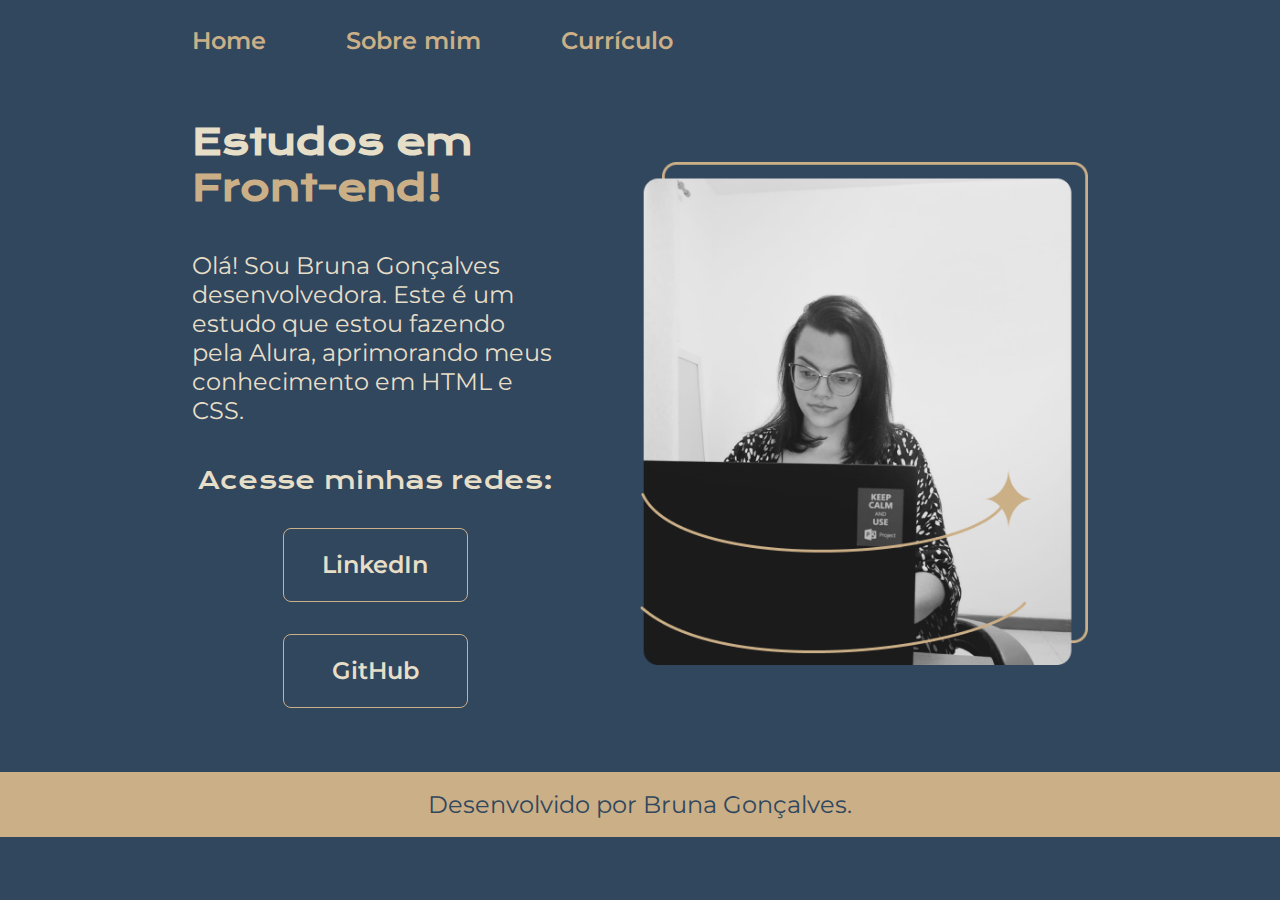
<file: index.html>
<!DOCTYPE html>
<html lang="pt-br">
<head>
    <meta charset="UTF-8">
    <meta http-equiv="X-UA-Compatible" content="IE=edge">
    <meta name="viewport" content="width=device-width, initial-scale=1.0">
    <title>Portfolio</title>
    <link rel="stylesheet" href="./styles/style.css">
</head>
<body>
    <header class="cabecalho">
        <nav class="cabecalho__menu">
            <a class="cabecalho__menu__link" href="index.html">Home</a>
            <a class="cabecalho__menu__link" href="about.html">Sobre mim</a>
            <a class="cabecalho__menu__link" href="curriculo.html">Currículo</a>
        </nav>
    </header>
    <main class="apresentacao">
        <section class="apresentacao__conteudo">
            <h1 class="apresentacao__conteudo__titulo">Estudos em <strong class="titulo-destaque"> Front-end!</strong></h1>
            <p class="apresentacao__conteudo__texto">Olá! Sou Bruna Gonçalves desenvolvedora. Este é um estudo que estou fazendo pela Alura, 
            aprimorando meus conhecimento em HTML e CSS.</p>
            <div class="apresentacao__links">
                <h2 class="apresentacao__links__subtitulo">Acesse minhas redes:</h2>
                <a class="apresentacao__links__botao" href="https://www.linkedin.com/in/brullourenco/">
                    LinkedIn
                </a>
                <a class="apresentacao__links__botao" href="https://github.com/brullourenco">
                    GitHub
                </a>
            </div>
        </section>
        <img class="apresentacao__imagem" src="./assets/imagem.png" alt="Foto da Bruna Gonçalves programando">
    </main>
    <footer class="rodape">
        <p>Desenvolvido por Bruna Gonçalves.</p>
    </footer>
</body>
</html>
</file>
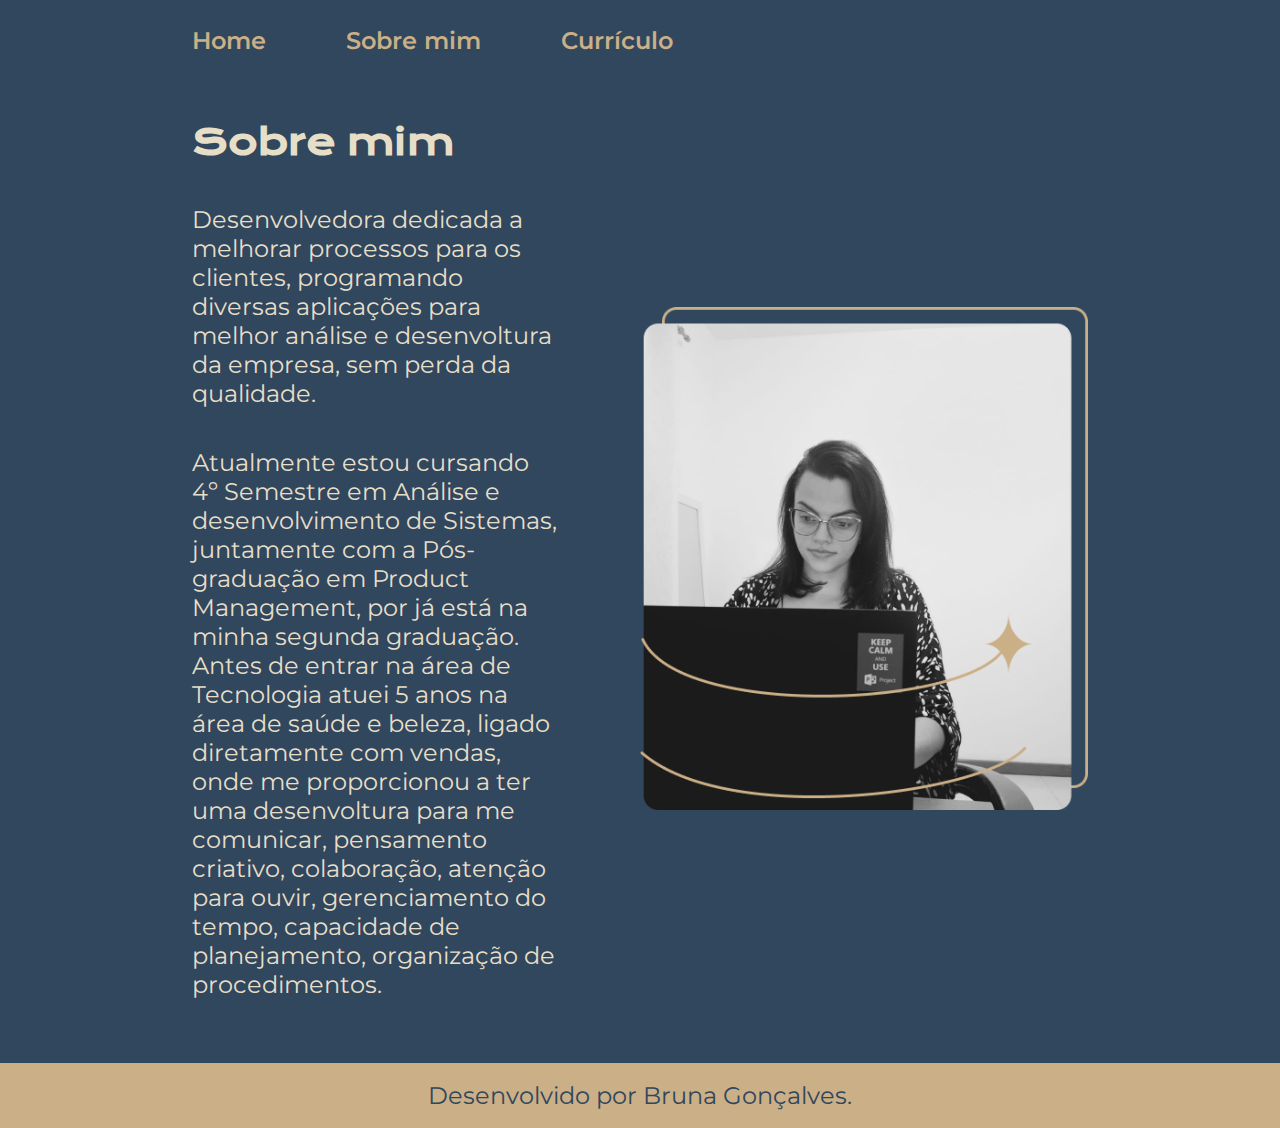
<file: about.html>
<!DOCTYPE html>
<html lang="pt-br">
<head>
    <meta charset="UTF-8">
    <meta http-equiv="X-UA-Compatible" content="IE=edge">
    <meta name="viewport" content="width=device-width, initial-scale=1.0">
    <title>Sobre mim</title>
    <link rel="stylesheet" href="./styles/style.css">
</head>
<body>
    <header class="cabecalho">
        <nav class="cabecalho__menu">
            <a class="cabecalho__menu__link" href="index.html">Home</a>
            <a class="cabecalho__menu__link" href="about.html">Sobre mim</a>
            <a class="cabecalho__menu__link" href="curriculo.html">Currículo</a>
        </nav>
    </header>
    <main class="apresentacao">
        <section class="apresentacao__conteudo">
            <h1 class="apresentacao__conteudo__titulo">Sobre mim</h1>
            <p class="apresentacao__conteudo__texto">Desenvolvedora dedicada a melhorar processos para os clientes, programando diversas aplicações para melhor análise e desenvoltura da empresa, sem perda da qualidade.
            <p class="apresentacao__conteudo__texto">Atualmente estou cursando 4º Semestre em Análise e desenvolvimento de Sistemas, juntamente com a Pós-graduação em Product Management, por já está na minha segunda graduação. Antes de entrar na
                área de Tecnologia atuei 5 anos na área de saúde e beleza, ligado diretamente com vendas, onde me proporcionou a ter uma desenvoltura para me comunicar, pensamento criativo, colaboração, atenção para ouvir, gerenciamento do tempo,
                capacidade de planejamento, organização de procedimentos.
                </p>
        </section>
        <img class="apresentacao__imagem" src="./assets/imagem.png" alt="Foto da Bruna Gonçalves programando">
    </main>
    <footer class="rodape">
        <p>Desenvolvido por Bruna Gonçalves.</p>
    </footer>
</body>
</html>
</file>
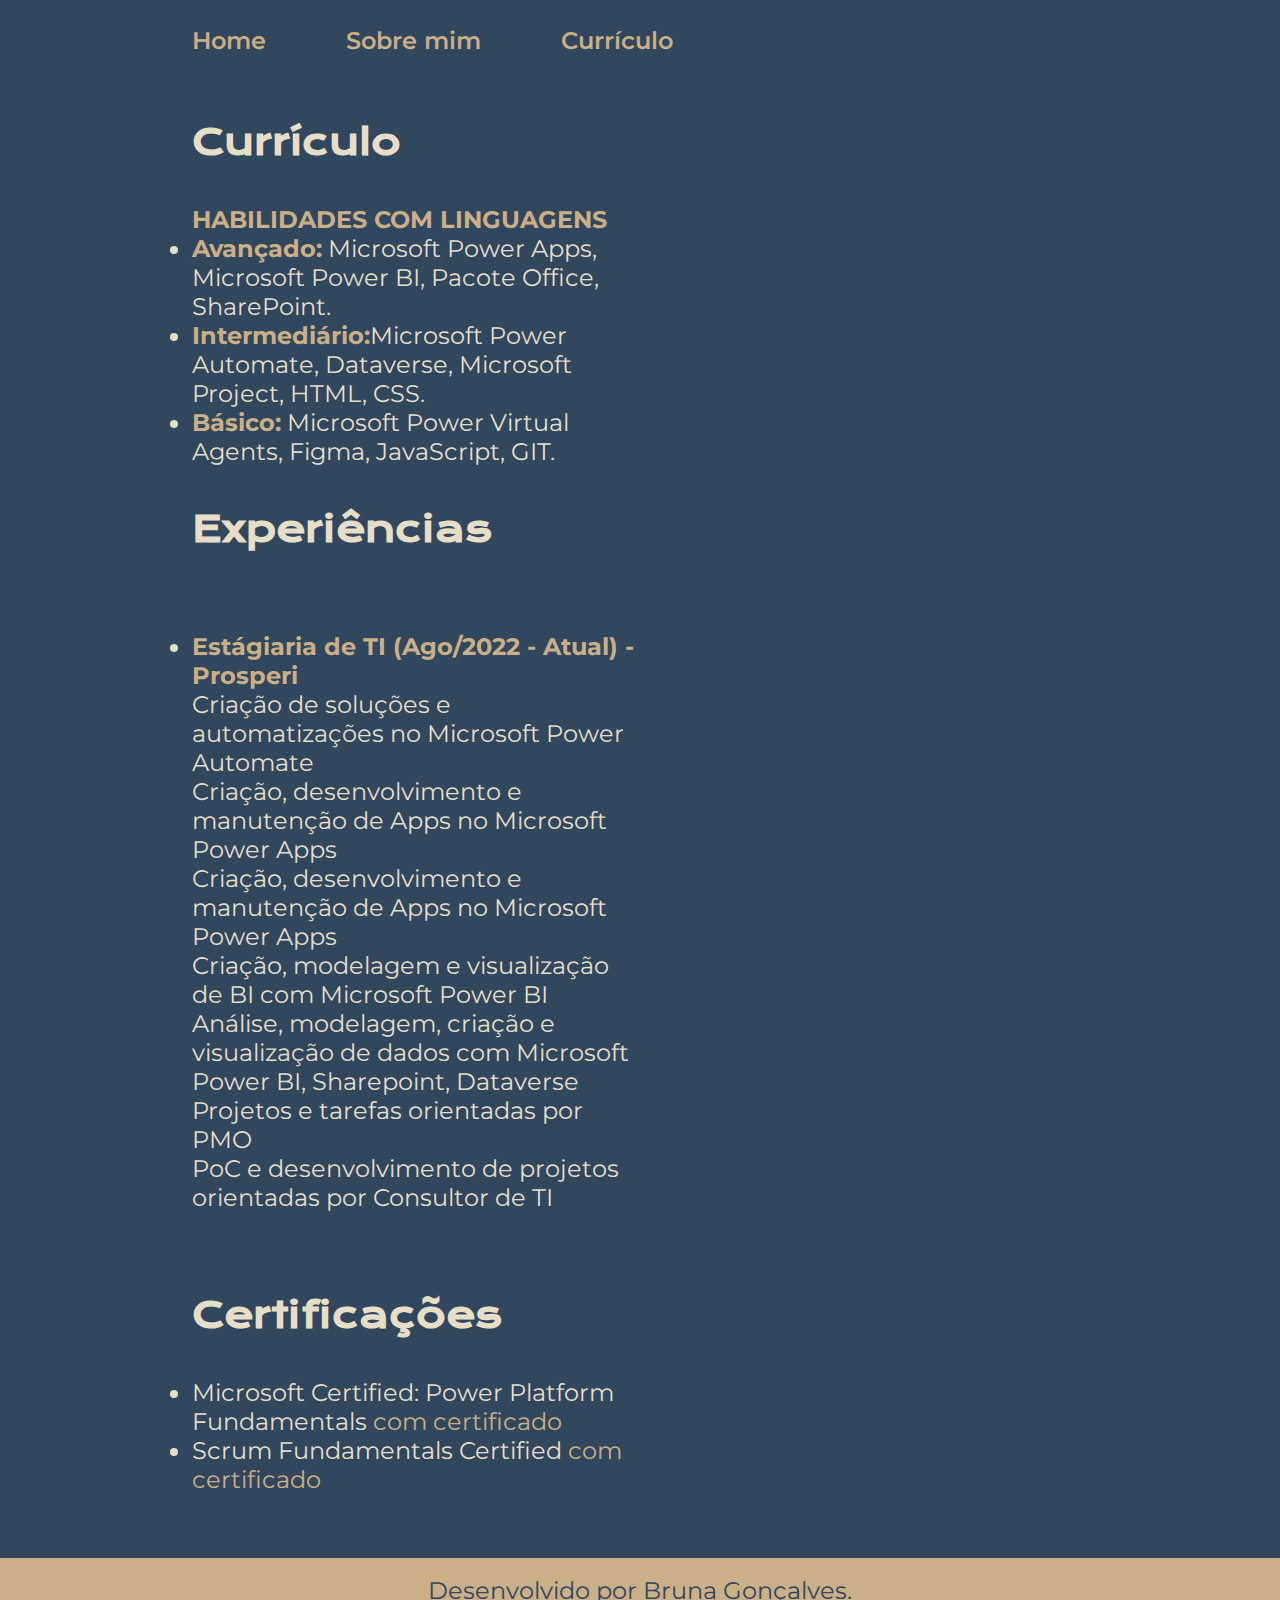
<file: curriculo.html>
<!DOCTYPE html>
<html lang="pt-br">
<head>
    <meta charset="UTF-8">
    <meta http-equiv="X-UA-Compatible" content="IE=edge">
    <meta name="viewport" content="width=device-width, initial-scale=1.0">
    <title>Currículo</title>
    <link rel="stylesheet" href="./styles/style.css">
</head>
<body>
    <header class="cabecalho">
        <nav class="cabecalho__menu">
            <a class="cabecalho__menu__link" href="index.html">Home</a>
            <a class="cabecalho__menu__link" href="about.html">Sobre mim</a>
            <a class="cabecalho__menu__link" href="curriculo.html">Currículo</a>
        </nav>
    </header>  
    <main class="apresentacao">
        <section class="apresentacao__conteudo">
            <h1 class="apresentacao__conteudo__titulo">Currículo</h1>
            <div class="apresentacao__conteudo__texto">
            <ul class="apresentacao__conteudo__texto">
                <p><strong class="titulo-destaque">HABILIDADES COM LINGUAGENS</strong></p>
                <li><strong class="titulo-destaque">Avançado:</strong> Microsoft Power Apps, Microsoft Power BI, Pacote Office, SharePoint.</li>
                <li><strong class="titulo-destaque">Intermediário:</strong>Microsoft Power Automate, Dataverse, Microsoft Project, HTML, CSS.</li>
                <li><strong class="titulo-destaque">Básico:</strong> Microsoft Power Virtual Agents, Figma, JavaScript, GIT.
            </div>    
            <h2 class="apresentacao__conteudo__titulo">Experiências</h2>
            <p class="apresentacao__conteudo__texto">
            <ul class="apresentacao__conteudo__texto">
                <li><strong class="titulo-destaque">Estágiaria de TI (Ago/2022 - Atual) - Prosperi</strong>
                    	<p>Criação de soluções e automatizações no Microsoft Power Automate</p>
                        <p>Criação, desenvolvimento e manutenção de Apps no Microsoft Power Apps</p>
                        <p>Criação, desenvolvimento e manutenção de Apps no Microsoft Power Apps</p>
                        <p>Criação, modelagem e visualização de BI com Microsoft Power BI</p>
                        <p>Análise, modelagem, criação e visualização de dados com Microsoft Power BI, Sharepoint, Dataverse</p>
                        <p>Projetos e tarefas orientadas por PMO</p>
                        <p>PoC e desenvolvimento de projetos orientadas por Consultor de TI</p>
                     </li>
            </ul>
            </p>
            <h2 class="apresentacao__conteudo__titulo">Certificações</h2>
            <div class="apresentacao__conteudo__texto">
            <ul class="apresentacao__conteudo__texto">
                <li>Microsoft Certified: Power Platform Fundamentals <a href="https://learn.microsoft.com/pt-br/users/brunaaparecidalourenogonalves-8604/transcript/7o91xc3kpke5483">com certificado</a> </li>
                <li>Scrum Fundamentals Certified <a href="https://c46e136a583f7e334124-ac22991740ab4ff17e21daf2ed577041.ssl.cf1.rackcdn.com/Certificate/ScrumFundamentalsCertified-BrunaLouren%C3%A7o-940668.pdf">com certificado</a></li>
            </ul>
            </div>    
        </section>
       <!--  <img src="./assets/imagem.png" alt="Foto da Bruna Gonçalves programando"> -->
    </main> 
    <footer class="rodape">
        <p>Desenvolvido por Bruna Gonçalves.</p>
    </footer>
</body>
</html>
</file>
<file: styles/style.css>
@import url('https://fonts.googleapis.com/css2?family=Krona+One&family=Montserrat:wght@400;600&display=swap');

:root {
    --cor-primaria: #30475E;
    --cor-secundaria: #E7DEC8;
    --cor-terciaria: #CBAF87;
    --cor-hover: #7E8A97;

    --fonte-primaria: 'Krona One', sans-serif;
    --fonte-secundaria: 'Montserrat', sans-serif;

}

* {
    margin: 0;
    padding: 0;
}

body {
    /* height: 100vh; */
    box-sizing: border-box;
    background-color: var(--cor-primaria);
    color: var(--cor-secundaria);
}

.cabecalho {
    padding: 2% 0% 0% 15%;
}

.cabecalho__menu {
    display: flex;
    gap: 80px;
}

.cabecalho__menu__link {
    font-family: var(--fonte-secundaria);
    font-size: 1.5rem;
    font-weight: 600;
    color: var(--cor-terciaria);
    text-decoration: none;
}

.apresentacao {
    padding: 5% 15%;
    display: flex;
    align-items: center;
    justify-content: space-between;
    gap: 82px;
}

.apresentacao__conteudo {
    width: 50%;
    display: flex;
    flex-direction: column;
    gap: 40px;
}

.apresentacao__conteudo__titulo {
    font-size: 2.25rem;
    font-family:  var(--fonte-primaria);
}

.titulo-destaque {
    color: var(--cor-terciaria);
}

.apresentacao__conteudo__texto {
    font-size: 1.5rem;
    font-family: var(--fonte-secundaria);
}

.apresentacao__links {
    display: flex;
    flex-direction: column;
    justify-content: space-between;
    align-items: center;
    gap: 32px;
}

.apresentacao__links__subtitulo{
    font-family:  var(--fonte-primaria);
    font-weight: 400;
    font-size: 1.5rem;
}

.apresentacao__links__botao {
    /* background-color: #22D4FD; */
    display: flex;
    justify-content: center;
    gap: 16px;
    border: 1.5px solid var(--cor-terciaria);
    width: 50%;
    text-align: center;
    border-radius: 8px;
    font-size: 1.5rem;
    font-weight: 600;
    padding: 21.5px 0;
    text-decoration: none;
    color: var(--cor-secundaria);
    font-family: var(--fonte-secundaria)
}

.apresentacao__links__botao:hover {
    background-color: var(--cor-hover);
    padding: 3%
}

.apresentacao__imagem {
    width: 50%;
}

.rodape {
    padding: 18px;
    color: var(--cor-primaria);
    background-color: var(--cor-terciaria);
    text-align: center;
    font-family: var(--fonte-secundaria);
    font-size: 1.5rem;
    font-weight: 400;
}


.apresentacao__conteudo__texto a{
    text-decoration: none;
    color: var(--cor-terciaria);
}

@media (max-width: 1200px) {
    .cabecalho {
        padding: 10%;
    }

    .cabecalho__menu {
        justify-content: center;
    }

    .apresentacao {
        flex-direction: column-reverse;
        padding: 5%;
    }

    .apresentacao__conteudo {
        width: auto;
    }
}
</file>
